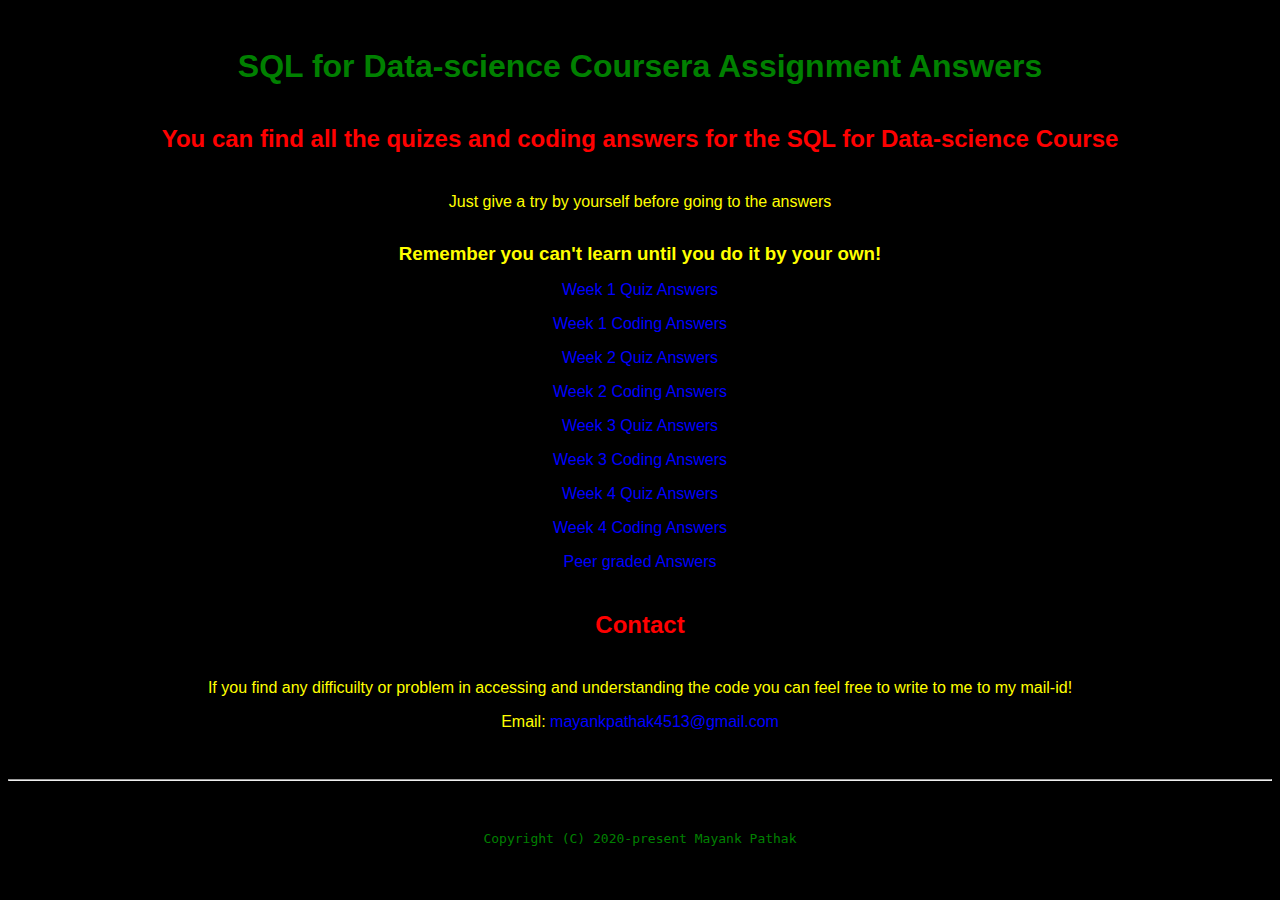
<file: index.html>
<!doctype html>

<!-- this is a comment for human! -->

<html lang="en">

<header>
  <!-- change the name to yours! -->
  <title>SQL for Data-science</title>
  <!-- link to the master cascading stylesheet -->
  <link rel="stylesheet" href="css/master.css">
  <meta name="viewport" content="width=device-width, initial-scale=1, shrink-to-fit=no">
  <meta name="name" content="SQL for Data-science">
</header>

<body>

  <!-- add the name for the website -->
  <h1>SQL for Data-science Coursera Assignment Answers</h1>

  <!-- add a section called "About Me" -->
  <h2>You can find all the quizes and coding answers for the <strong>SQL for Data-science</strong> Course </h2>

<p>Just give a try by yourself before going to the answers</p>

<h3>Remember you can't learn until you do it by your own!</h3>

  <!-- add two hyperlinks to resume page and github page separated by a vertical line -->

  <p><a href="week1quiz.html">Week 1 Quiz Answers</a></p>
  <p><a href="week1code.html">Week 1 Coding Answers</a></p>
  <p><a href="week2quiz.html">Week 2 Quiz Answers</a></p>
  <p><a href="week2code.html">Week 2 Coding Answers</a></p>
  <p><a href="week3quiz.html">Week 3 Quiz Answers</a></p>
  <p><a href="week3code.html">Week 3 Coding Answers</a></p>
  <p><a href="week4quiz.html">Week 4 Quiz Answers</a></p>
  <p><a href="week4code.html">Week 4 Coding Answers</a></p>
    <p><a href="yelpdata.txt">Peer graded Answers</a></p>


  <h2>Contact</h2>
  <p>If you find any difficuilty or problem in accessing and understanding the code you can feel free to write to me to my mail-id!</p>

  <!-- add a link to let visitor to send you an email easily! -->
  <p>Email: <a href="mailto:mayankpathak4513@gmail.com" target="_blank">mayankpathak4513@gmail.com</a></p>

  <!-- don't post physical address, personal phone number or other personal information on the web! -->
</body>

<footer>
  <hr>
  <!-- change the name to yours! -->
  <code>Copyright (C) 2020-present Mayank Pathak</code>
</footer>

</html>
</file>
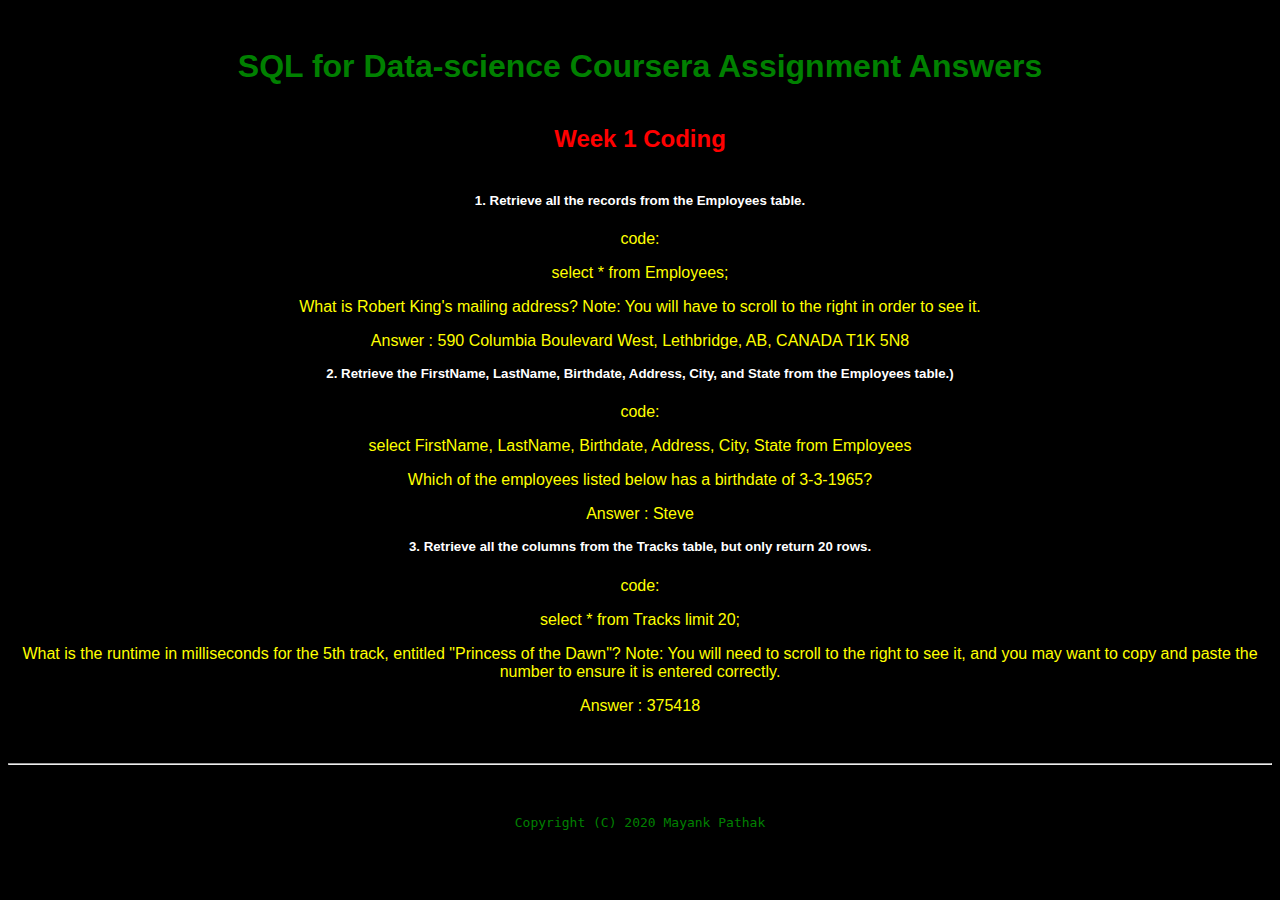
<file: week1code.html>
<!doctype html>

<!-- this is a comment for human! -->

<html lang="en">

<header>
  <!-- change the name to yours! -->
  <title>SQL for Data-Science </title>
  <!-- link to the master cascading stylesheet -->
  <link rel="stylesheet" href="css/master.css">
  <meta name="viewport" content="width=device-width, initial-scale=1, shrink-to-fit=no">
  <meta name="name" content="SQL for Data-science">
</header>

<body>
  
  <!-- add the name for the website -->
  <h1>SQL for Data-science Coursera Assignment Answers</h1>

  <!-- add a section called "About Me" -->
  <h2>Week 1 Coding</h2>

  <!-- add a few paragraph lines to describe you -->
  <p><h5>1. Retrieve all the records from the Employees table.</h5></p> <!-- where do you live? -->
  <p>code:</p> <!-- Where studying/studied? -->
  <p>  select * from Employees;   </p>
  <p> What is Robert King's mailing address? Note: You will have to scroll to the right in order to see it. </p>
  <p>Answer : 590 Columbia Boulevard West, Lethbridge, AB, CANADA T1K 5N8 </p>
 

<p><h5>2. Retrieve the FirstName, LastName, Birthdate, Address, City, and State from the Employees table.)</h5></p>
<p>code:</p>
<p>select FirstName, LastName, Birthdate, Address, City, State
from Employees </p>
<p>	Which of the employees listed below has a birthdate of 3-3-1965?</p>
<p>Answer : Steve</p>



<p><h5> 3. Retrieve all the columns from the Tracks table, but only return 20 rows. </h5></p>
<p>code:</p>
<p> select * from Tracks limit 20; </p>
<p>What is the runtime in milliseconds for the 5th track, entitled "Princess of the Dawn"? Note: You will need to scroll to the right to see it, and you may want to copy and paste the number to ensure it is entered correctly.</p>
<p>Answer : 375418</p>



</body>

<footer>
  <hr>
  <!-- change the name to yours! -->
  <code>Copyright (C) 2020 Mayank Pathak</code>
</footer>

</html>
</file>
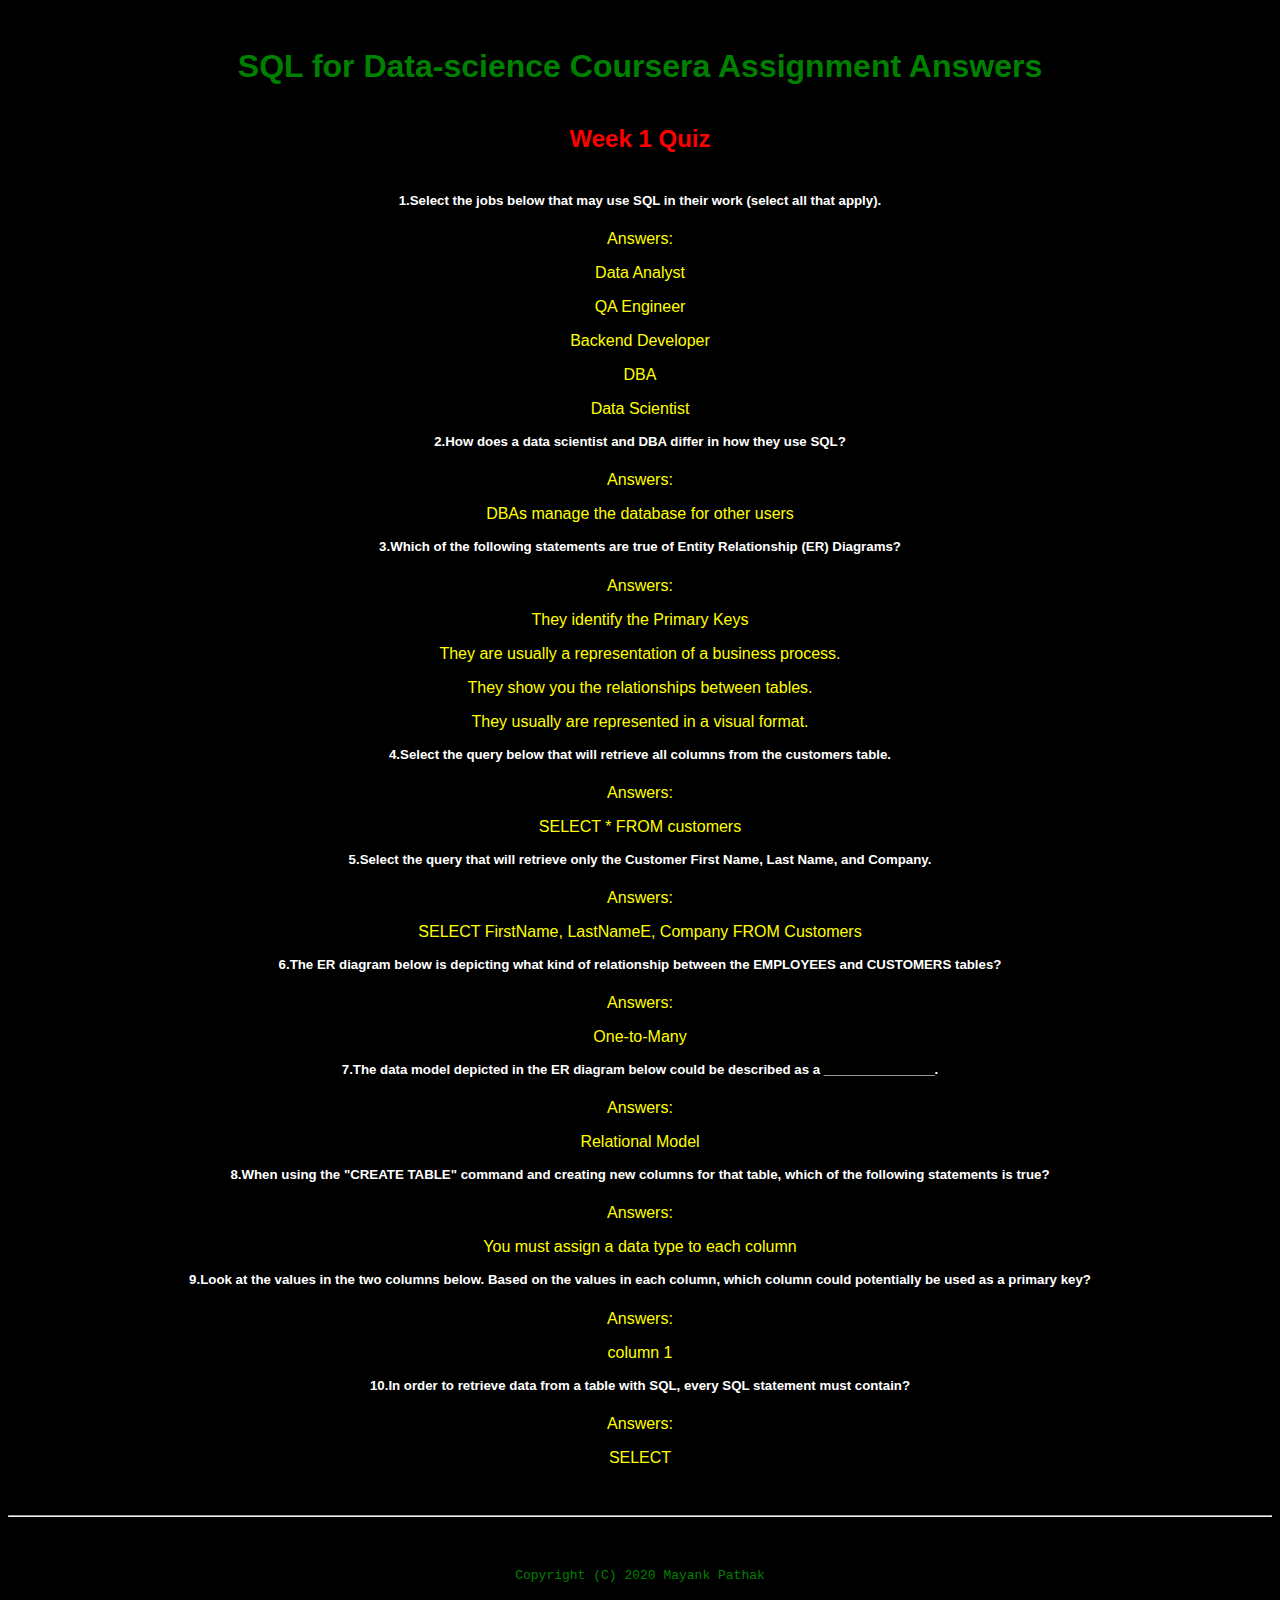
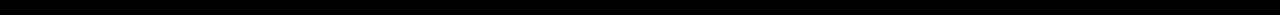
<file: week1quiz.html>
<!doctype html>

<!-- this is a comment for human! -->

<html lang="en">

<header>
  <!-- change the name to yours! -->
  <title>SQL for Data-Science </title>
  <!-- link to the master cascading stylesheet -->
  <link rel="stylesheet" href="css/master.css">
  <meta name="viewport" content="width=device-width, initial-scale=1, shrink-to-fit=no">
  <meta name="name" content="SQL for Data-science">
</header>

<body>
  
  <!-- add the name for the website -->
  <h1>SQL for Data-science Coursera Assignment Answers</h1>

  <!-- add a section called "About Me" -->
  <h2>Week 1 Quiz</h2>

  <!-- add a few paragraph lines to describe you -->
  <p><h5>1.Select the jobs below that may use SQL in their work (select all that apply).</h5></p> <!-- where do you live? -->
  <p>Answers:</p> <!-- Where studying/studied? -->
  <p>Data Analyst</p>
  <p>QA Engineer</p>
  <p>Backend Developer</p>
  <p>DBA</p>
  <p>Data Scientist</p> <!-- current job or current school year? -->

<p><h5>2.How does a data scientist and DBA differ in how they use SQL?</h5></p>
<p>Answers:</p>
<p>DBAs manage the database for other users</p>

<p><h5>3.Which of the following statements are true of Entity Relationship (ER) Diagrams?</h5></p>
<p>Answers:</p>
<p>They identify the Primary Keys</p>
<p>They are usually a representation of a business process.</p>
<p>They show you the relationships between tables.</p>
<p>They usually are represented in a visual format. </p>


<p><h5>4.Select the query below that will retrieve all columns from the customers table.</h5></p>
<p>Answers:</p>
<p>SELECT * FROM customers</p>

<p><h5>5.Select the query that will retrieve only the Customer First Name, Last Name, and Company.</h5></p>
<p>Answers:</p>
<p>SELECT
FirstName,
LastNameE,
Company
FROM 
Customers</p>

<p><h5>6.The ER diagram below is depicting what kind of relationship between the EMPLOYEES and CUSTOMERS tables?</h5></p>
<p>Answers:</p>
<p>One-to-Many</p>

<p><h5>7.The data model depicted in the ER diagram below could be described as a _______________.</h5></p>
<p>Answers:</p>
<p>Relational Model</p>

<p><h5>8.When using the "CREATE TABLE" command and creating new columns for that table, which of the following statements is true?</h5></p>
<p>Answers:</p>
<p>You must assign a data type to each column</p>


<p><h5>9.Look at the values in the two columns below. Based on the values in each column, which column could potentially be used as a primary key?</h5></p>
<p>Answers:</p>
<P>column 1</p>


<p><h5>10.In order to retrieve data from a table with SQL, every SQL statement must contain?</h5></p>
<p>Answers:</p>
<p>SELECT</p>



</body>

<footer>
  <hr>
  <!-- change the name to yours! -->
  <code>Copyright (C) 2020 Mayank Pathak</code>
</footer>

</html>
</file>
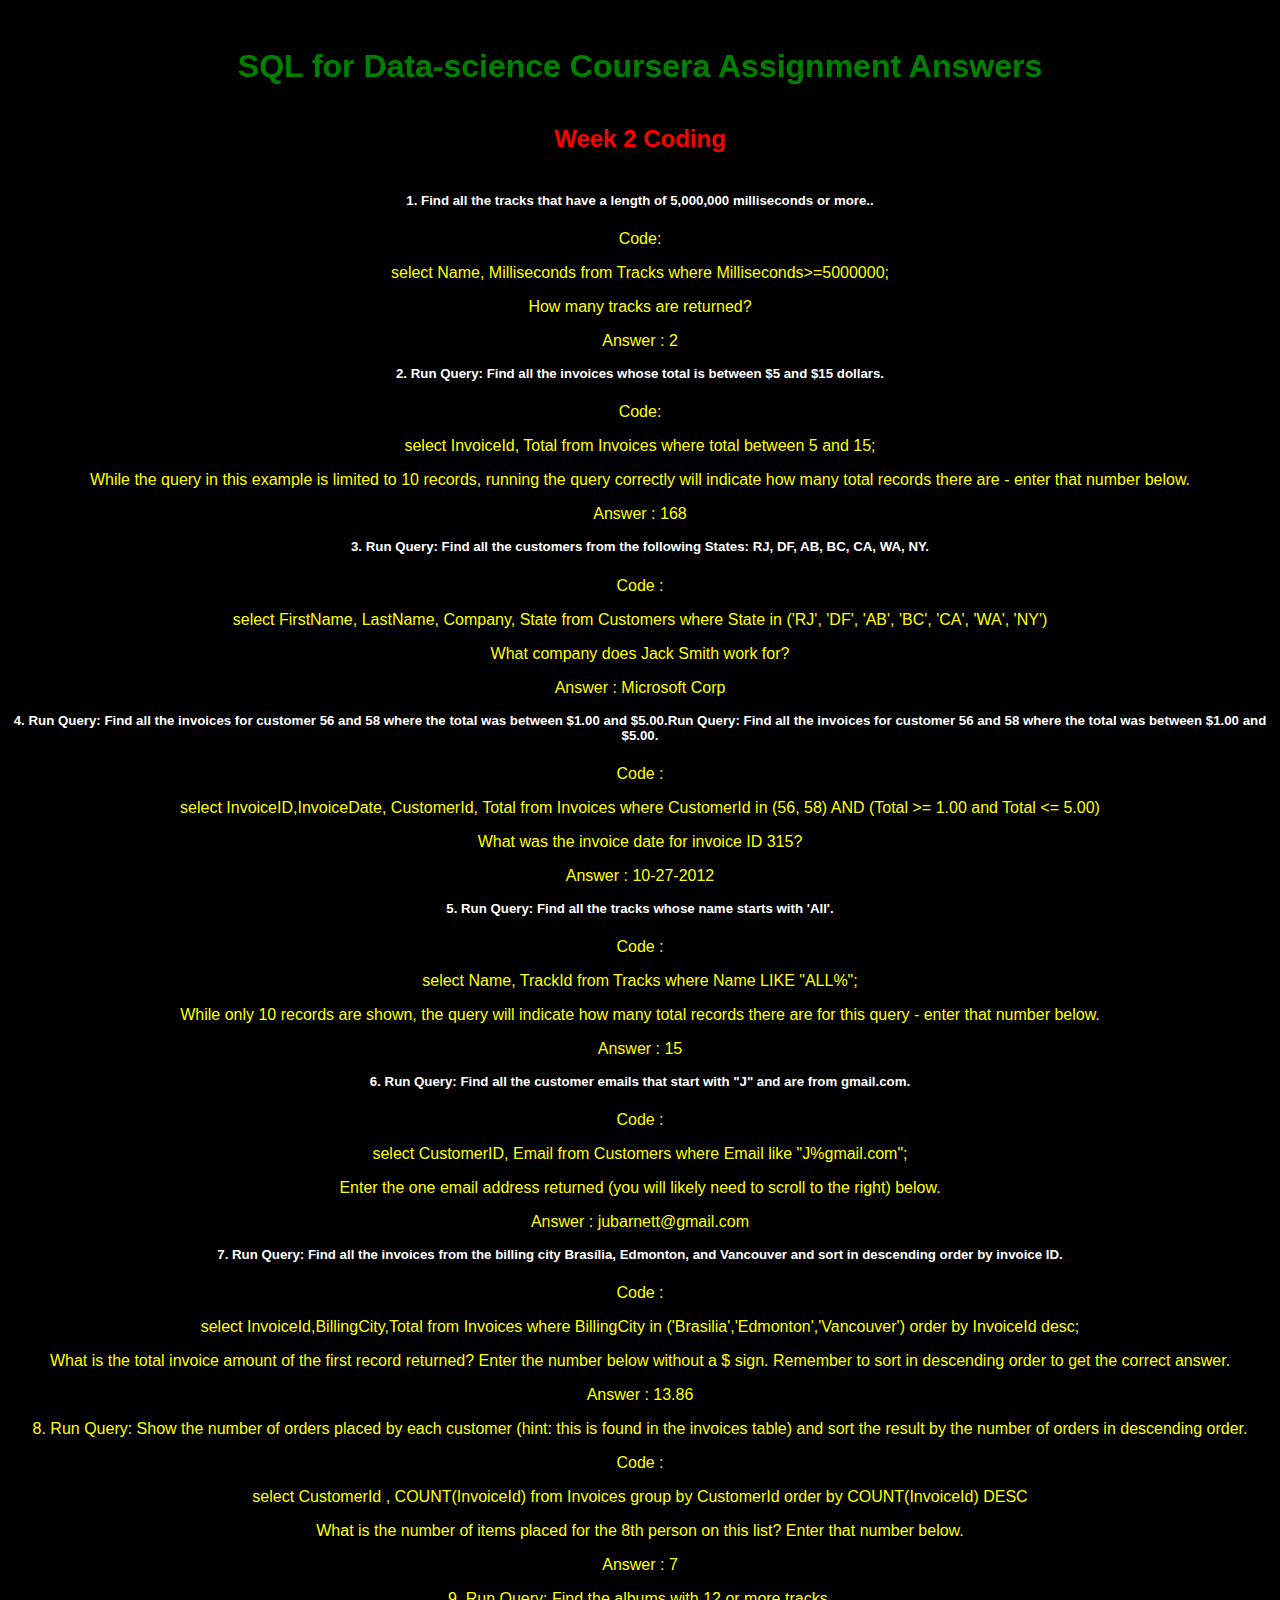
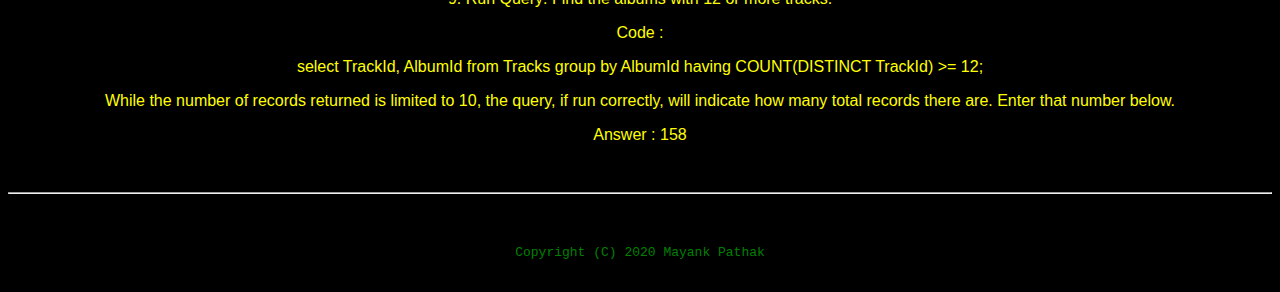
<file: week2code.html>
<!doctype html>

<!-- this is a comment for human! -->

<html lang="en">

<header>
  <!-- change the name to yours! -->
  <title>SQL for Data-Science </title>
  <!-- link to the master cascading stylesheet -->
  <link rel="stylesheet" href="css/master.css">
  <meta name="viewport" content="width=device-width, initial-scale=1, shrink-to-fit=no">
  <meta name="name" content="SQL for Data-science">
</header>

<body>
  
  <!-- add the name for the website -->
  <h1>SQL for Data-science Coursera Assignment Answers</h1>

  <!-- add a section called "About Me" -->
  <h2>Week 2 Coding</h2>

  <!-- add a few paragraph lines to describe you -->
  <p><h5> 1. Find all the tracks that have a length of 5,000,000 milliseconds or more..</h5></p> <!-- where do you live? -->
  <p>Code:</p> <!-- Where studying/studied? -->
  <p>  select 
Name,
Milliseconds
from Tracks
where Milliseconds>=5000000;   </p>
  <p> How many tracks are returned? </p>
  <p>Answer : 2 </p>

 

<p><h5>2. Run Query: Find all the invoices whose total is between $5 and $15 dollars.</h5></p>
<p>Code:</p>
<p>	select
InvoiceId,
Total
from Invoices
where total between 5 and 15;</p>
<p>While the query in this example is limited to 10 records, running the query correctly will indicate how many total records there are - enter that number below.</p>
<p>Answer : 168</p>



<p><h5> 3. Run Query: Find all the customers from the following States: RJ, DF, AB, BC, CA, WA, NY. </h5></p>
<p>Code : </p>
<p> select FirstName, LastName, Company, State
from Customers
where State in ('RJ', 'DF', 'AB', 'BC', 'CA', 'WA', 'NY') </p>
<p>What company does Jack Smith work for?</p>
<p>Answer : Microsoft Corp</p>



<p><h5> 4. Run Query: Find all the invoices for customer 56 and 58 where the total was between $1.00 and $5.00.Run Query: Find all the invoices for customer 56 and 58 where the total was between $1.00 and $5.00.</h5></p>
<p>Code :</p>
<p> select InvoiceID,InvoiceDate, CustomerId, Total
from Invoices
where CustomerId in (56, 58) AND (Total >= 1.00 and Total <= 5.00) </p>
<p> What was the invoice date for invoice ID 315?  </p>
<p>	Answer : 10-27-2012  </p>



<p><h5> 5. Run Query: Find all the tracks whose name starts with 'All'.</h5></p>
<p>Code :</p>
<p>   select
Name,
TrackId
from Tracks
where Name LIKE "ALL%";  </p>
<p>While only 10 records are shown, the query will indicate how many total records there are for this query - enter that number below.</p>
<p>Answer : 15</p>



<p><h5>  6. Run Query: Find all the customer emails that start with "J" and are from gmail.com.</h5></p>
<p>Code :</p>
<p> select CustomerID, Email
from Customers where Email like "J%gmail.com";  </p>
<p>Enter the one email address returned (you will likely need to scroll to the right) below.</p>
<p>Answer : jubarnett@gmail.com</p>


<p><h5>   7. Run Query: Find all the invoices from the billing city Brasília, Edmonton, and Vancouver and sort in descending order by invoice ID.</h5></p>
<p>Code :</p>
<p> select InvoiceId,BillingCity,Total
from Invoices
where BillingCity in ('Brasilia','Edmonton','Vancouver') order by InvoiceId desc;</p>
<p>What is the total invoice amount of the first record returned? Enter the number below without a $ sign. Remember to sort in descending order to get the correct answer.</p>
<p>Answer : 13.86</p>


<p>8. Run Query: Show the number of orders placed by each customer (hint: this is found in the invoices table) and sort the result by the number of orders in descending order.</p>
<p>Code : </p>
<p>select CustomerId , COUNT(InvoiceId)
from Invoices
group by CustomerId
order by COUNT(InvoiceId) DESC</p>
<p>What is the number of items placed for the 8th person on this list? Enter that number below.</p>
<p>Answer : 7</p>



<p>9. Run Query: Find the albums with 12 or more tracks.</p>
<p>Code : </p>
<p>select TrackId, AlbumId
from Tracks
group by AlbumId
having COUNT(DISTINCT TrackId) >= 12;</p>
<p>While the number of records returned is limited to 10, the query, if run correctly, will indicate how many total records there are. Enter that number below.</p>
<p>Answer : 158</p>



</body>

<footer>
  <hr>
  <!-- change the name to yours! -->
  <code>Copyright (C) 2020 Mayank Pathak</code>
</footer>

</html>
</file>
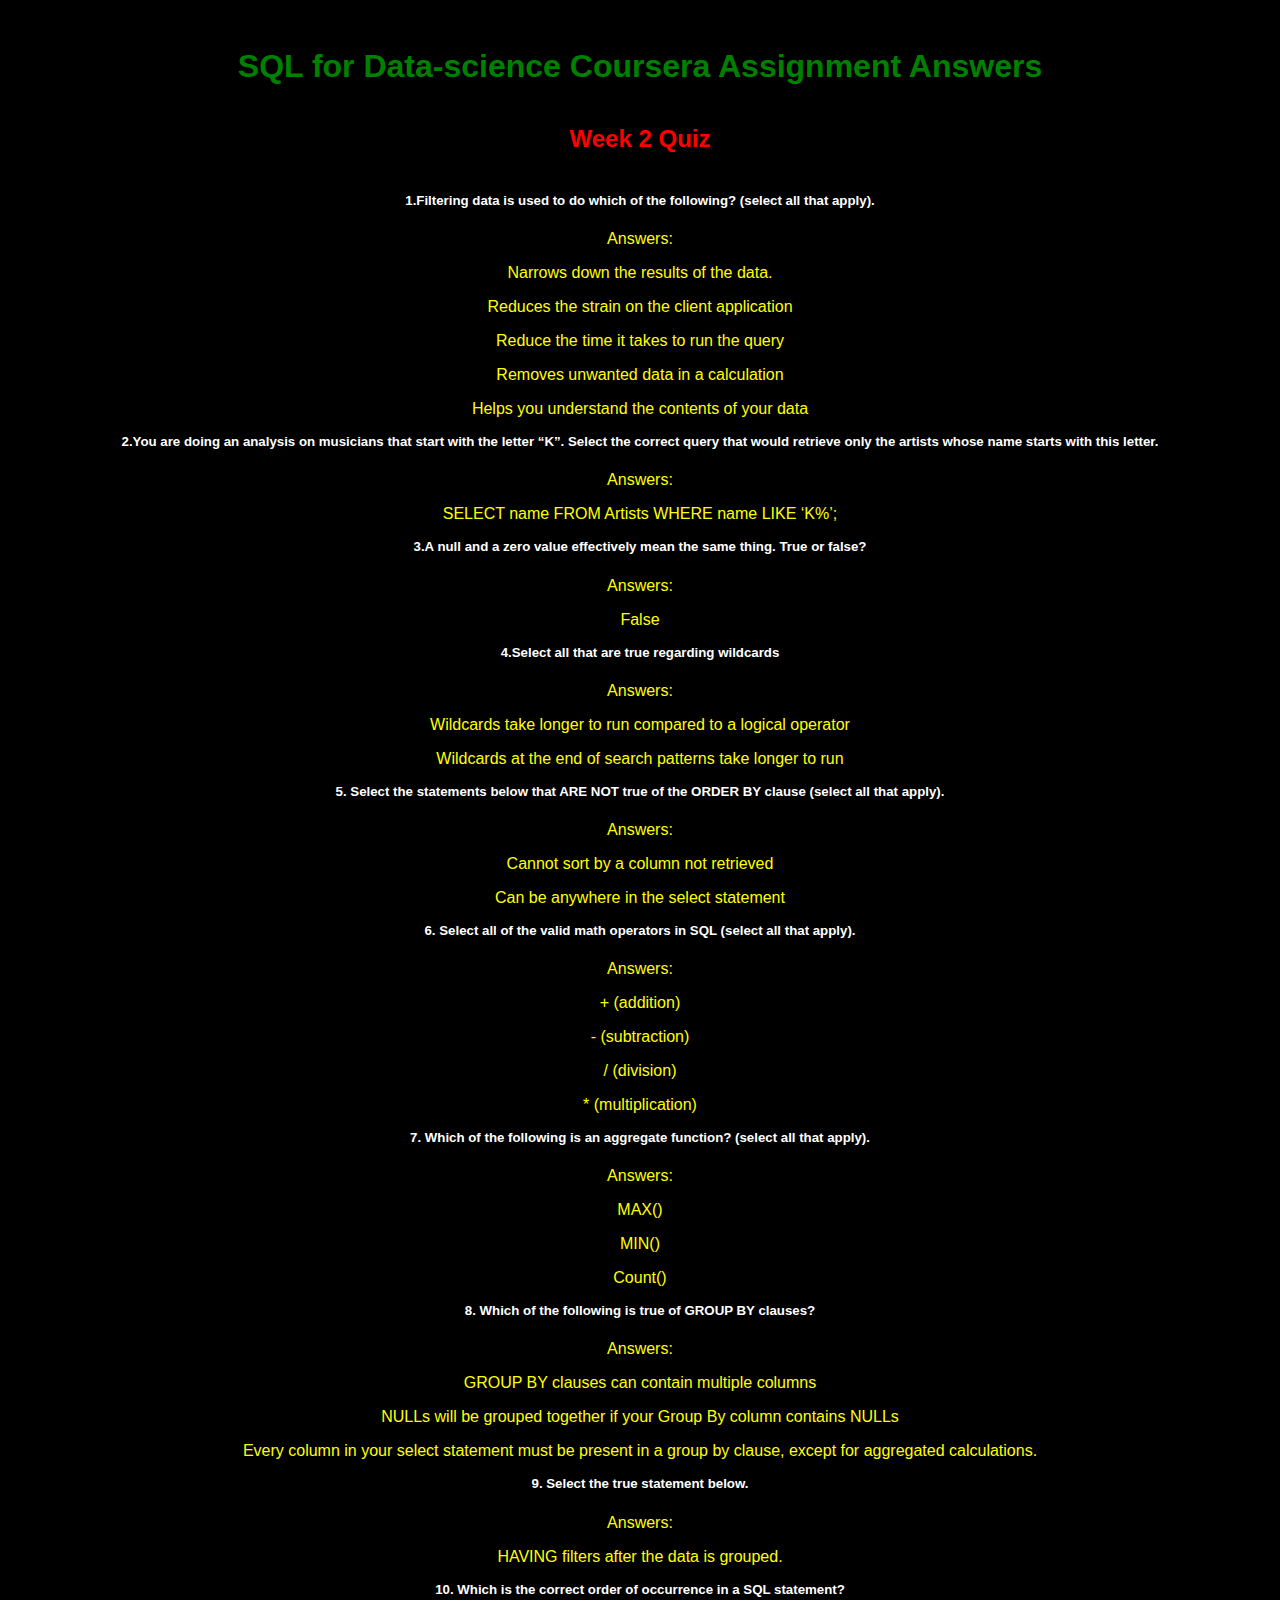
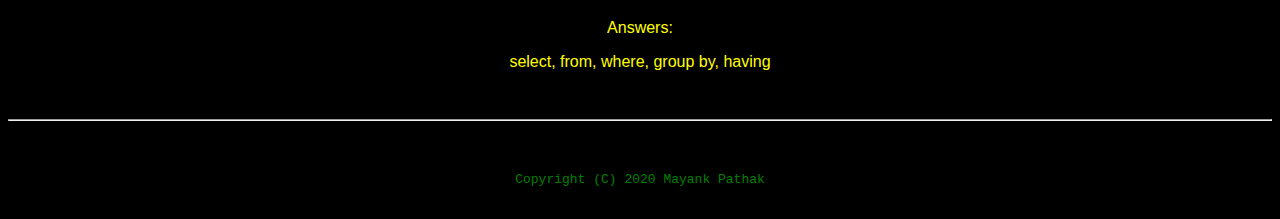
<file: week2quiz.html>
<!doctype html>

<!-- this is a comment for human! -->

<html lang="en">

<header>
  <!-- change the name to yours! -->
  <title>SQL for Data-Science </title>
  <!-- link to the master cascading stylesheet -->
  <link rel="stylesheet" href="css/master.css">
  <meta name="viewport" content="width=device-width, initial-scale=1, shrink-to-fit=no">
  <meta name="name" content="SQL for Data-science">
</header>

<body>
  
  <!-- add the name for the website -->
  <h1>SQL for Data-science Coursera Assignment Answers</h1>

  <!-- add a section called "About Me" -->
  <h2>Week 2 Quiz</h2>

  <!-- add a few paragraph lines to describe you -->
  <p><h5>1.Filtering data is used to do which of the following? (select all that apply).</h5></p> <!-- where do you live? -->
  <p>Answers:</p> <!-- Where studying/studied? -->
  <p> Narrows down the results of the data. </p>
  <p>Reduces the strain on the client application </p>
  <p>Reduce the time it takes to run the query </p>
  <p> Removes unwanted data in a calculation </p>
  <p> Helps you understand the contents of your data </p> <!-- current job or current school year? -->

<p><h5>2.You are doing an analysis on musicians that start with the letter “K”. Select the correct query that would retrieve only the artists whose name starts with this letter.</h5></p>
<p>Answers:</p>
<p>SELECT name
FROM Artists
WHERE name LIKE ‘K%’; </p>

<p><h5>3.A null and a zero value effectively mean the same thing. True or false? </h5></p>
<p>Answers:</p>
<p>False</p>



<p><h5>4.Select all that are true regarding wildcards</h5></p>
<p>Answers:</p>
<p> Wildcards take longer to run compared to a logical operator </p>
<p> Wildcards at the end of search patterns take longer to run </p>

<p><h5> 5. Select the statements below that ARE NOT true of the ORDER BY clause (select all that apply).</h5></p>
<p>Answers:</p>
<p> Cannot sort by a column not retrieved </p>
<p> Can be anywhere in the select statement </p>

<p><h5> 6. Select all of the valid math operators in SQL (select all that apply).</h5></p>
<p>Answers:</p>
<p>+ (addition) </p>
<p> - (subtraction) </p>
<p> / (division) </p>
<p> * (multiplication) </p>


<p><h5> 7. Which of the following is an aggregate function? (select all that apply).</h5></p>
<p>Answers:</p>
<p> MAX() </p>
<p>MIN() </p>
<p> Count() </p>

<p><h5> 8. Which of the following is true of GROUP BY clauses?</h5></p>
<p>Answers:</p>
<p> GROUP BY clauses can contain multiple columns </p>
<p> NULLs will be grouped together if your Group By column contains NULLs </p>
<p> Every column in your select statement must be present in a group by clause, except for aggregated calculations. </p>


<p><h5> 9. Select the true statement below.</h5></p>
<p>Answers:</p>
<P> HAVING filters after the data is grouped. </p>


<p><h5> 10. Which is the correct order of occurrence in a SQL statement?</h5></p>
<p>Answers:</p>
<p> select, from, where, group by, having </p>



</body>

<footer>
  <hr>
  <!-- change the name to yours! -->
  <code>Copyright (C) 2020 Mayank Pathak</code>
</footer>

</html>
</file>
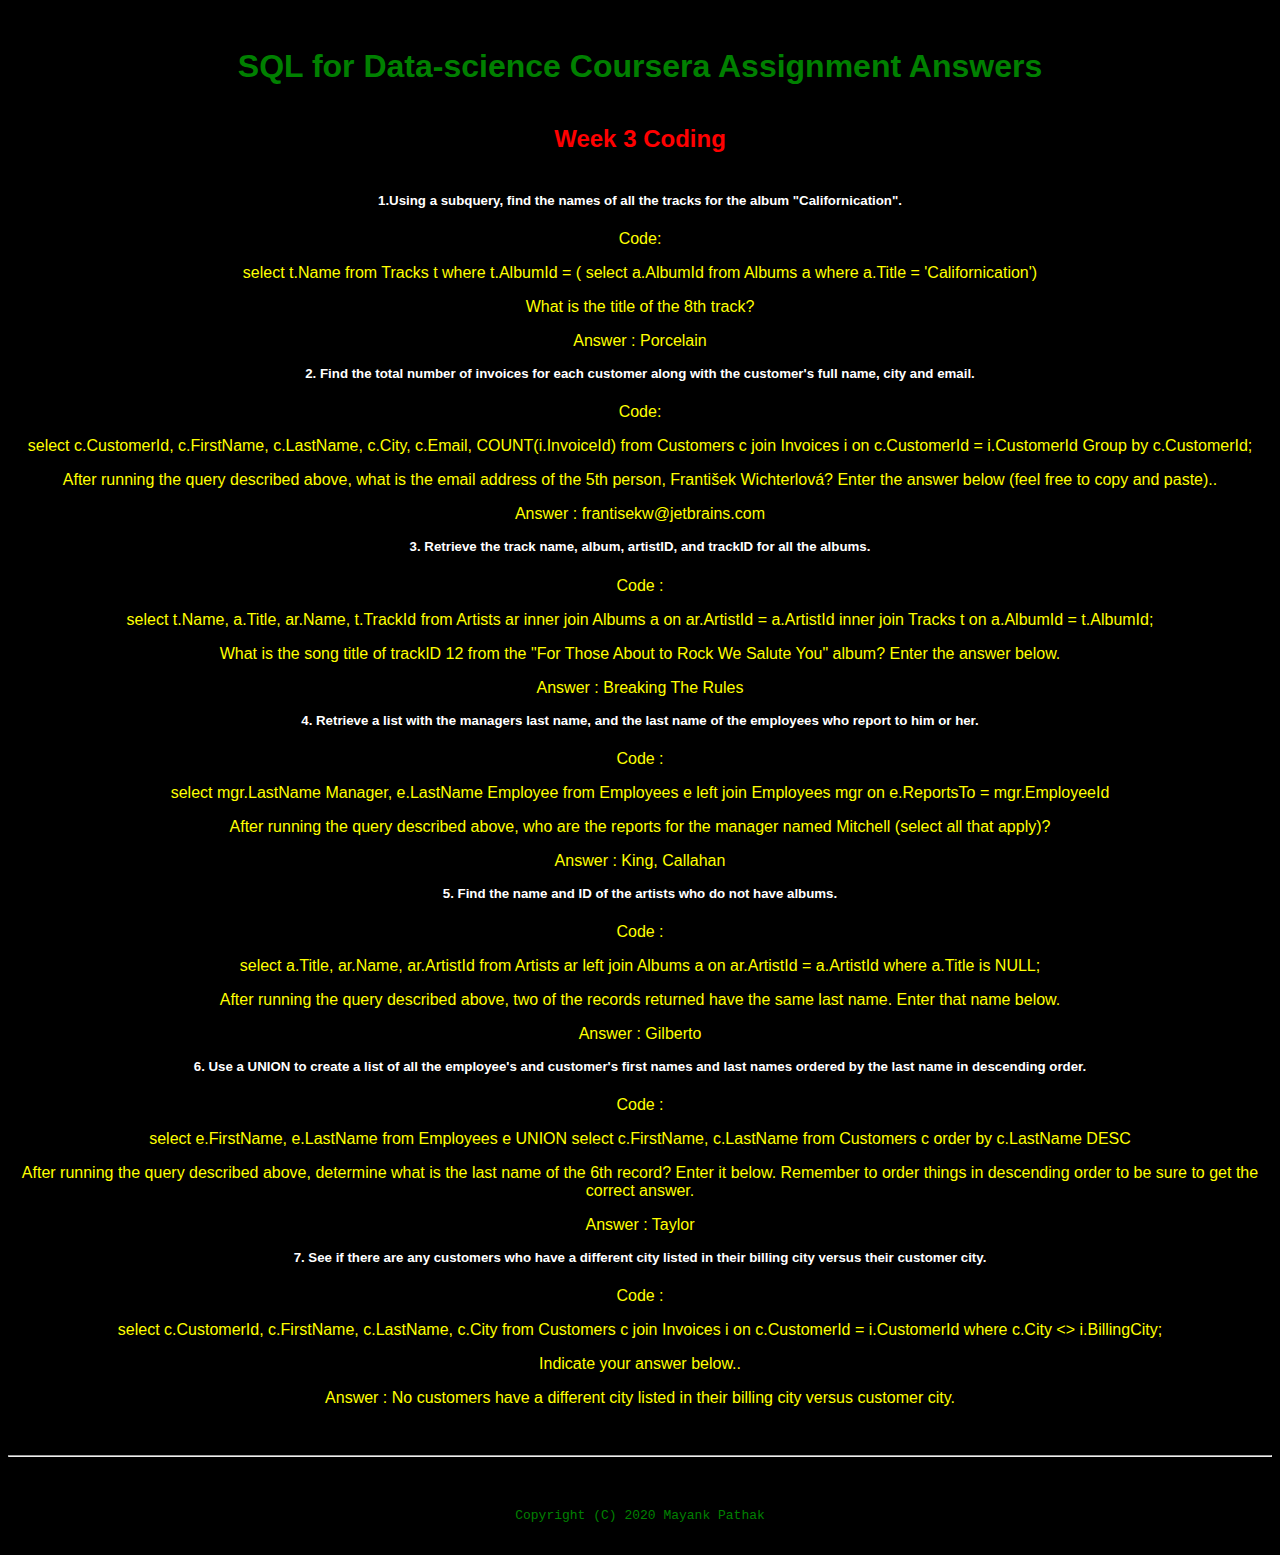
<file: week3code.html>
<!doctype html>

<!-- this is a comment for human! -->

<html lang="en">

<header>
  <!-- change the name to yours! -->
  <title>SQL for Data-Science </title>
  <!-- link to the master cascading stylesheet -->
  <link rel="stylesheet" href="css/master.css">
  <meta name="viewport" content="width=device-width, initial-scale=1, shrink-to-fit=no">
  <meta name="name" content="SQL for Data-science">
</header>

<body>
  
  <!-- add the name for the website -->
  <h1>SQL for Data-science Coursera Assignment Answers</h1>

  <!-- add a section called "About Me" -->
  <h2>Week 3 Coding</h2>

  <!-- add a few paragraph lines to describe you -->
  <p><h5> 1.Using a subquery, find the names of all the tracks for the album "Californication".</h5></p> <!-- where do you live? -->
  <p>Code:</p> <!-- Where studying/studied? -->
  <p>select t.Name
from Tracks t
where t.AlbumId = ( select a.AlbumId
from Albums a
where a.Title = 'Californication') </p>
  <p>What is the title of the 8th track? </p>
  <p>Answer : Porcelain   </p>

 

<p><h5>2. Find the total number of invoices for each customer along with the customer's full name, city and email.</h5></p>
<p>Code:</p>
<p>	select c.CustomerId, c.FirstName, c.LastName, c.City, c.Email, COUNT(i.InvoiceId)
from Customers c join Invoices i
on c.CustomerId = i.CustomerId
Group by c.CustomerId;</p>
<p>After running the query described above, what is the email address of the 5th person, František Wichterlová? Enter the answer below (feel free to copy and paste)..</p>
<p>Answer : frantisekw@jetbrains.com</p>



<p><h5> 3. Retrieve the track name, album, artistID, and trackID for all the albums. </h5></p>
<p>Code : </p>
<p> select t.Name, a.Title, ar.Name, t.TrackId
from Artists ar
inner join Albums a
on ar.ArtistId = a.ArtistId
inner join Tracks t
on a.AlbumId = t.AlbumId;
 </p>
<p>What is the song title of trackID 12 from the "For Those About to Rock We Salute You" album? Enter the answer below.</p>
<p>Answer : Breaking The Rules</p>



<p><h5> 4. Retrieve a list with the managers last name, and the last name of the employees who report to him or her.</h5></p>
<p>Code :</p>
<p> select mgr.LastName Manager, e.LastName Employee
from Employees e
left join Employees mgr
on e.ReportsTo = mgr.EmployeeId  </p>
<p> After running the query described above, who are the reports for the manager named Mitchell (select all that apply)? </p>
<p>	Answer : King, Callahan </p>



<p><h5> 5. Find the name and ID of the artists who do not have albums. </h5></p>
<p>Code :</p>
<p>  select a.Title, ar.Name, ar.ArtistId
from Artists ar
left join Albums a
on ar.ArtistId = a.ArtistId
where a.Title is NULL;  </p>
<p>After running the query described above, two of the records returned have the same last name. Enter that name below.</p>
<p>Answer : Gilberto </p>



<p><h5>  6. Use a UNION to create a list of all the employee's and customer's first names and last names ordered by the last name in descending order.</h5></p>
<p>Code :</p>
<p> select e.FirstName, e.LastName
from Employees e
UNION
select c.FirstName, c.LastName
from Customers c
order by c.LastName DESC  </p>
<p>After running the query described above, determine what is the last name of the 6th record? Enter it below. Remember to order things in descending order to be sure to get the correct answer.</p>
<p>Answer : Taylor</p>


<p><h5>   7. See if there are any customers who have a different city listed in their billing city versus their customer city.</h5></p>
<p>Code :</p>
<p> select c.CustomerId, c.FirstName, c.LastName, c.City
from Customers c
join Invoices i
on c.CustomerId = i.CustomerId
where c.City <> i.BillingCity;</p>
<p>Indicate your answer below..</p>
<p>Answer :  No customers have a different city listed in their billing city versus customer city. </p>




</body>

<footer>
  <hr>
  <!-- change the name to yours! -->
  <code>Copyright (C) 2020 Mayank Pathak</code>
</footer>

</html>
</file>
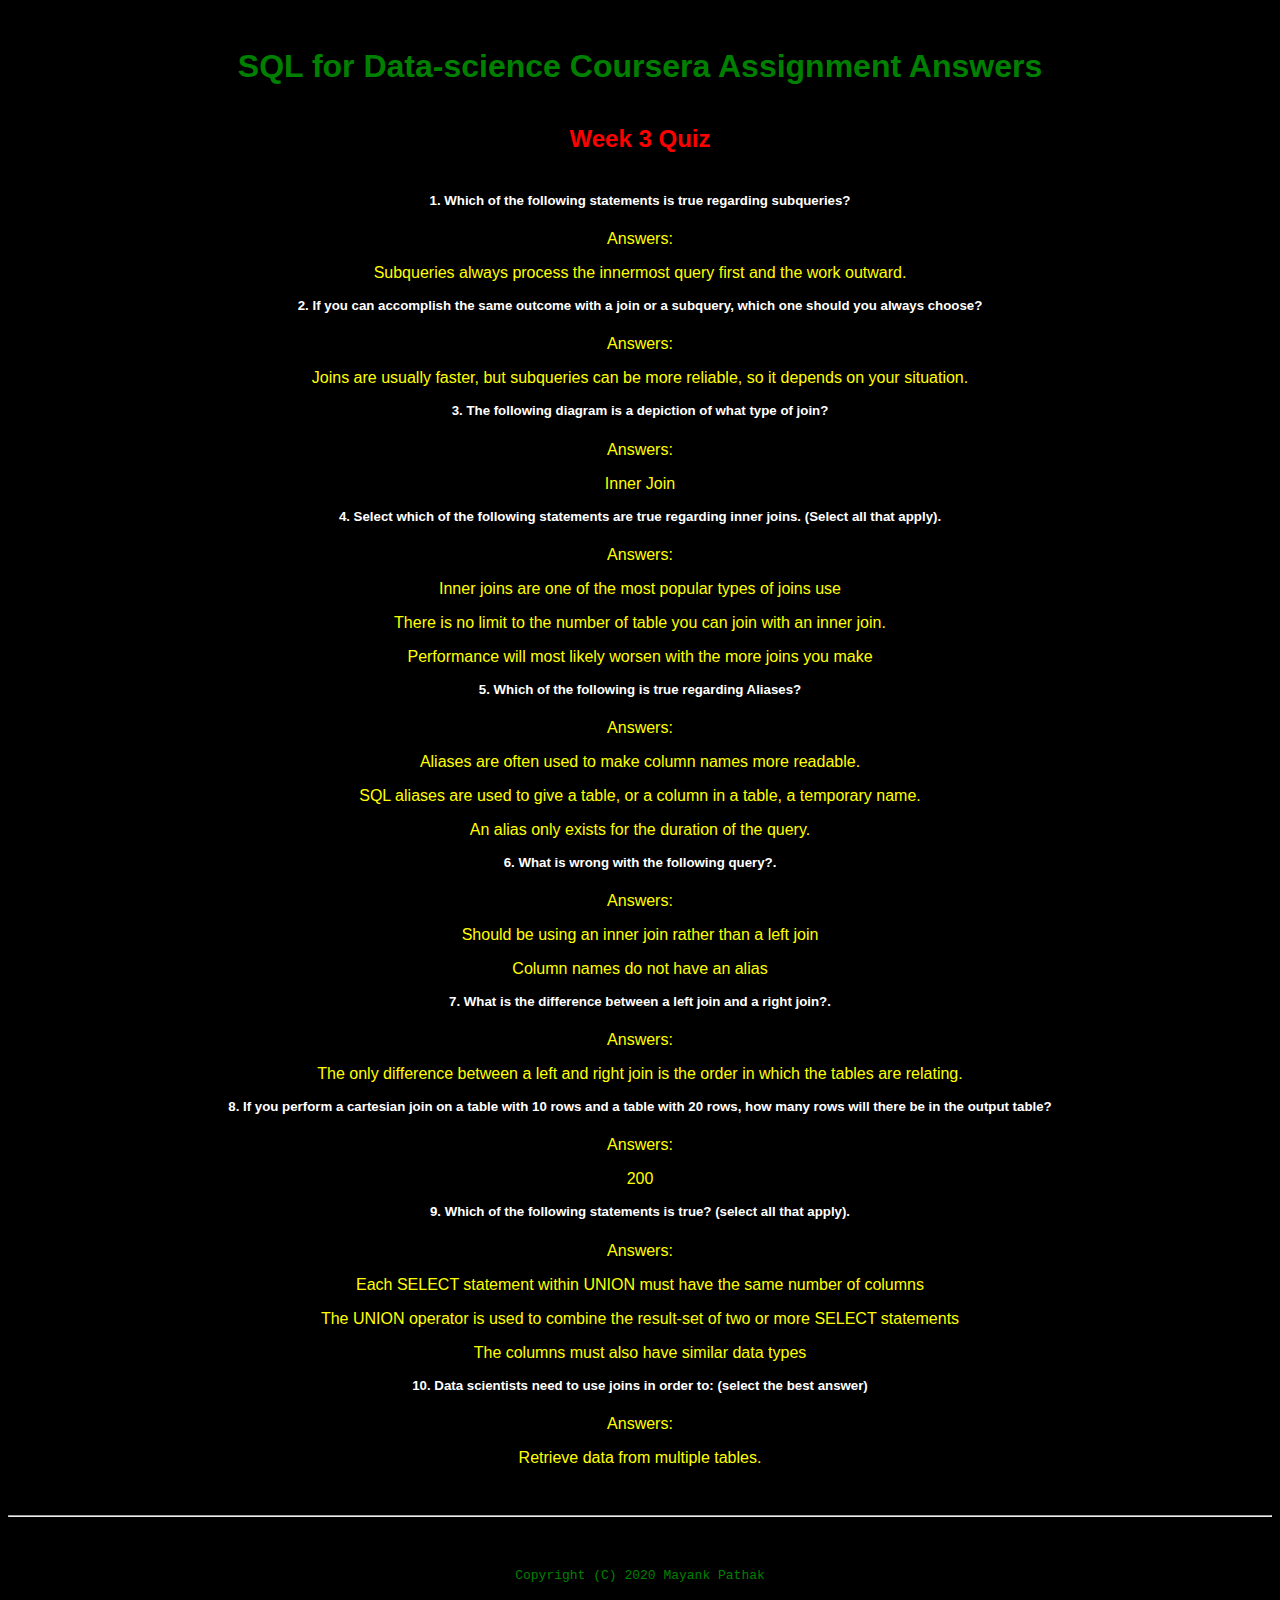
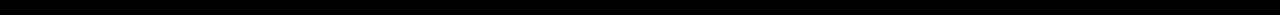
<file: week3quiz.html>
<!doctype html>

<!-- this is a comment for human! -->

<html lang="en">

<header>
  <!-- change the name to yours! -->
  <title>SQL for Data-Science </title>
  <!-- link to the master cascading stylesheet -->
  <link rel="stylesheet" href="css/master.css">
  <meta name="viewport" content="width=device-width, initial-scale=1, shrink-to-fit=no">
  <meta name="name" content="SQL for Data-science">
</header>

<body>
  
  <!-- add the name for the website -->
  <h1>SQL for Data-science Coursera Assignment Answers</h1>

  <!-- add a section called "About Me" -->
  <h2>Week 3 Quiz</h2>

  <!-- add a few paragraph lines to describe you -->
  <p><h5> 1. Which of the following statements is true regarding subqueries?</h5></p> <!-- where do you live? -->
  <p>Answers:</p> <!-- Where studying/studied? -->
  <p>  Subqueries always process the innermost query first and the work outward.  </p>
 

<p><h5> 2. If you can accomplish the same outcome with a join or a subquery, which one should you always choose?</h5></p>
<p>Answers:</p>
<p>	Joins are usually faster, but subqueries can be more reliable, so it depends on your situation.</p>

<p><h5> 3. The following diagram is a depiction of what type of join? </h5></p>
<p>Answers:</p>
<p>Inner Join</p>



<p><h5> 4. Select which of the following statements are true regarding inner joins. (Select all that apply).</h5></p>
<p>Answers:</p>
<p>  Inner joins are one of the most popular types of joins use </p>
<p>  There is no limit to the number of table you can join with an inner join.  </p>
<p>	Performance will most likely worsen with the more joins you make </p>

<p><h5>  5. Which of the following is true regarding Aliases?</h5></p>
<p>Answers:</p>
<p>  Aliases are often used to make column names more readable.  </p>
<p> SQL aliases are used to give a table, or a column in a table, a temporary name.  </p>
<p> An alias only exists for the duration of the query. </p>

<p><h5>  6. What is wrong with the following query?.</h5></p>
<p>Answers:</p>
<p> Should be using an inner join rather than a left join  </p>
<p>  Column names do not have an alias  </p>


<p><h5>  7. What is the difference between a left join and a right join?.</h5></p>
<p>Answers:</p>
<p>  The only difference between a left and right join is the order in which the tables are relating.  </p>


<p><h5>  8. If you perform a cartesian join on a table with 10 rows and a table with 20 rows, how many rows will there be in the output table?</h5></p>
<p>Answers:</p>
<p> 200 </p>


<p><h5> 9. Which of the following statements is true? (select all that apply).</h5></p>
<p>Answers:</p>
<P> Each SELECT statement within UNION must have the same number of columns  </p>
<p> The UNION operator is used to combine the result-set of two or more SELECT statements </p>
<p> The columns must also have similar data types </p>


<p><h5> 10. Data scientists need to use joins in order to: (select the best answer)</h5></p>
<p>Answers:</p>
<p>  Retrieve data from multiple tables. </p>



</body>

<footer>
  <hr>
  <!-- change the name to yours! -->
  <code>Copyright (C) 2020 Mayank Pathak</code>
</footer>

</html>
</file>
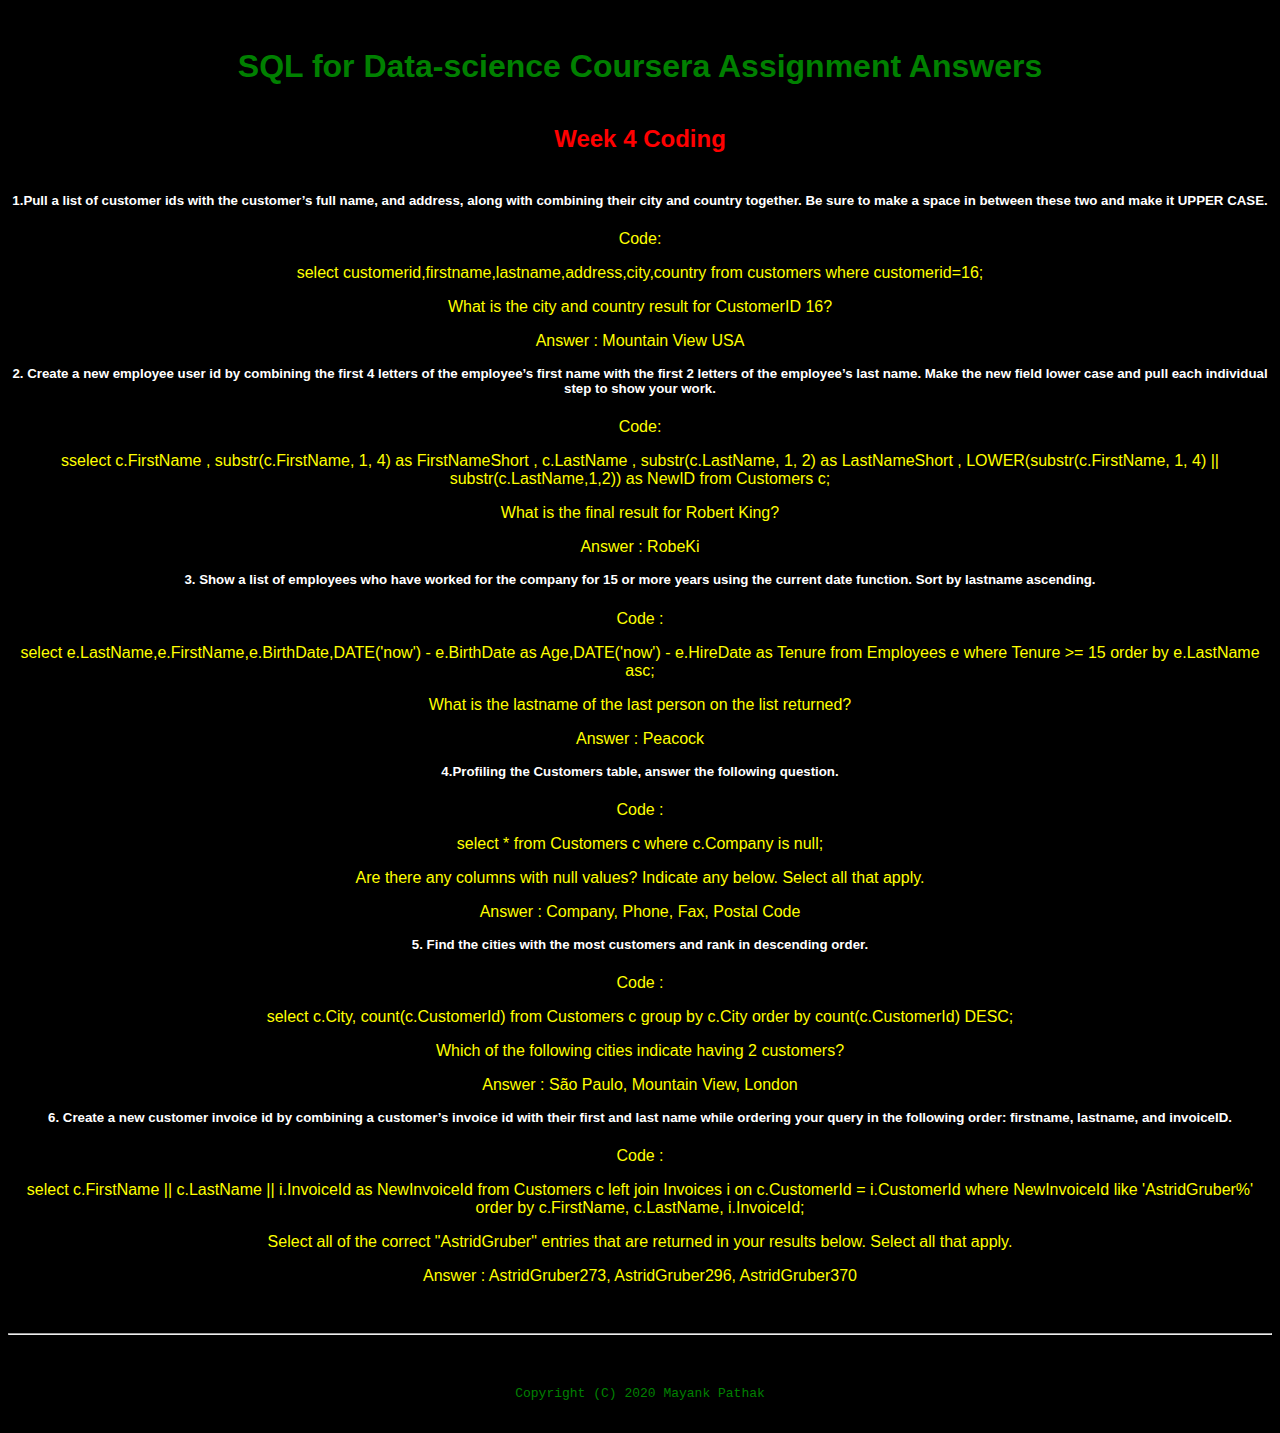
<file: week4code.html>
<!doctype html>

<!-- this is a comment for human! -->

<html lang="en">

<header>
  <!-- change the name to yours! -->
  <title>SQL for Data-Science </title>
  <!-- link to the master cascading stylesheet -->
  <link rel="stylesheet" href="css/master.css">
  <meta name="viewport" content="width=device-width, initial-scale=1, shrink-to-fit=no">
  <meta name="name" content="SQL for Data-science">
</header>

<body>
  
  <!-- add the name for the website -->
  <h1>SQL for Data-science Coursera Assignment Answers</h1>

  <!-- add a section called "About Me" -->
  <h2>Week 4 Coding</h2>

  <!-- add a few paragraph lines to describe you -->
  <p><h5> 1.Pull a list of customer ids with the customer’s full name, and address, along with combining their city and country together. Be sure to make a space in between these two and make it UPPER CASE.</h5></p> <!-- where do you live? -->
  <p>Code:</p> <!-- Where studying/studied? -->
  <p>select customerid,firstname,lastname,address,city,country from customers where customerid=16;</p>
  <p>What is the city and country result for CustomerID 16? </p>
  <p>Answer : Mountain View USA        </p>

 

<p><h5>2. Create a new employee user id by combining the first 4 letters of the employee’s first name with the first 2 letters of the employee’s last name. Make the new field lower case and pull each individual step to show your work.</h5></p>
<p>Code:</p>
<p>	sselect c.FirstName
, substr(c.FirstName, 1, 4) as FirstNameShort
, c.LastName
, substr(c.LastName, 1, 2) as LastNameShort
, LOWER(substr(c.FirstName, 1, 4) || substr(c.LastName,1,2)) as NewID
from Customers c;</p>
<p>What is the final result for Robert King?</p>
<p>Answer : RobeKi</p>



<p><h5> 3. Show a list of employees who have worked for the company for 15 or more years using the current date function. Sort by lastname ascending. </h5></p>
<p>Code : </p>
<p> select e.LastName,e.FirstName,e.BirthDate,DATE('now') - e.BirthDate as Age,DATE('now') - e.HireDate as Tenure
from Employees e
where Tenure >= 15
order by e.LastName asc;
 </p>
<p>What is the lastname of the last person on the list returned?</p>
<p>Answer : Peacock</p>



<p><h5> 4.Profiling the Customers table, answer the following question.</h5></p>
<p>Code :</p>
<p> select *
from Customers c
where c.Company is null;  </p>
<p> Are there any columns with null values? Indicate any below. Select all that apply. </p>
<p>	Answer : Company, Phone, Fax, Postal Code </p>



<p><h5> 5. Find the cities with the most customers and rank in descending order.</h5></p>
<p>Code :</p>
<p>  select c.City, count(c.CustomerId)
from Customers c
group by c.City
order by count(c.CustomerId) DESC;  </p>
<p>Which of the following cities indicate having 2 customers?</p>
<p>Answer : São Paulo, Mountain View, London </p>



<p><h5>  6. Create a new customer invoice id by combining a customer’s invoice id with their first and last name while ordering your query in the following order: firstname, lastname, and invoiceID.</h5></p>
<p>Code :</p>
<p> select c.FirstName || c.LastName || i.InvoiceId as NewInvoiceId
from Customers c
left join Invoices i
on c.CustomerId = i.CustomerId
where NewInvoiceId like 'AstridGruber%'
order by c.FirstName, c.LastName, i.InvoiceId;  </p>
<p>Select all of the correct "AstridGruber" entries that are returned in your results below. Select all that apply.</p>
<p>Answer :  AstridGruber273, AstridGruber296, AstridGruber370 </p>





</body>

<footer>
  <hr>
  <!-- change the name to yours! -->
  <code>Copyright (C) 2020 Mayank Pathak</code>
</footer>

</html>
</file>
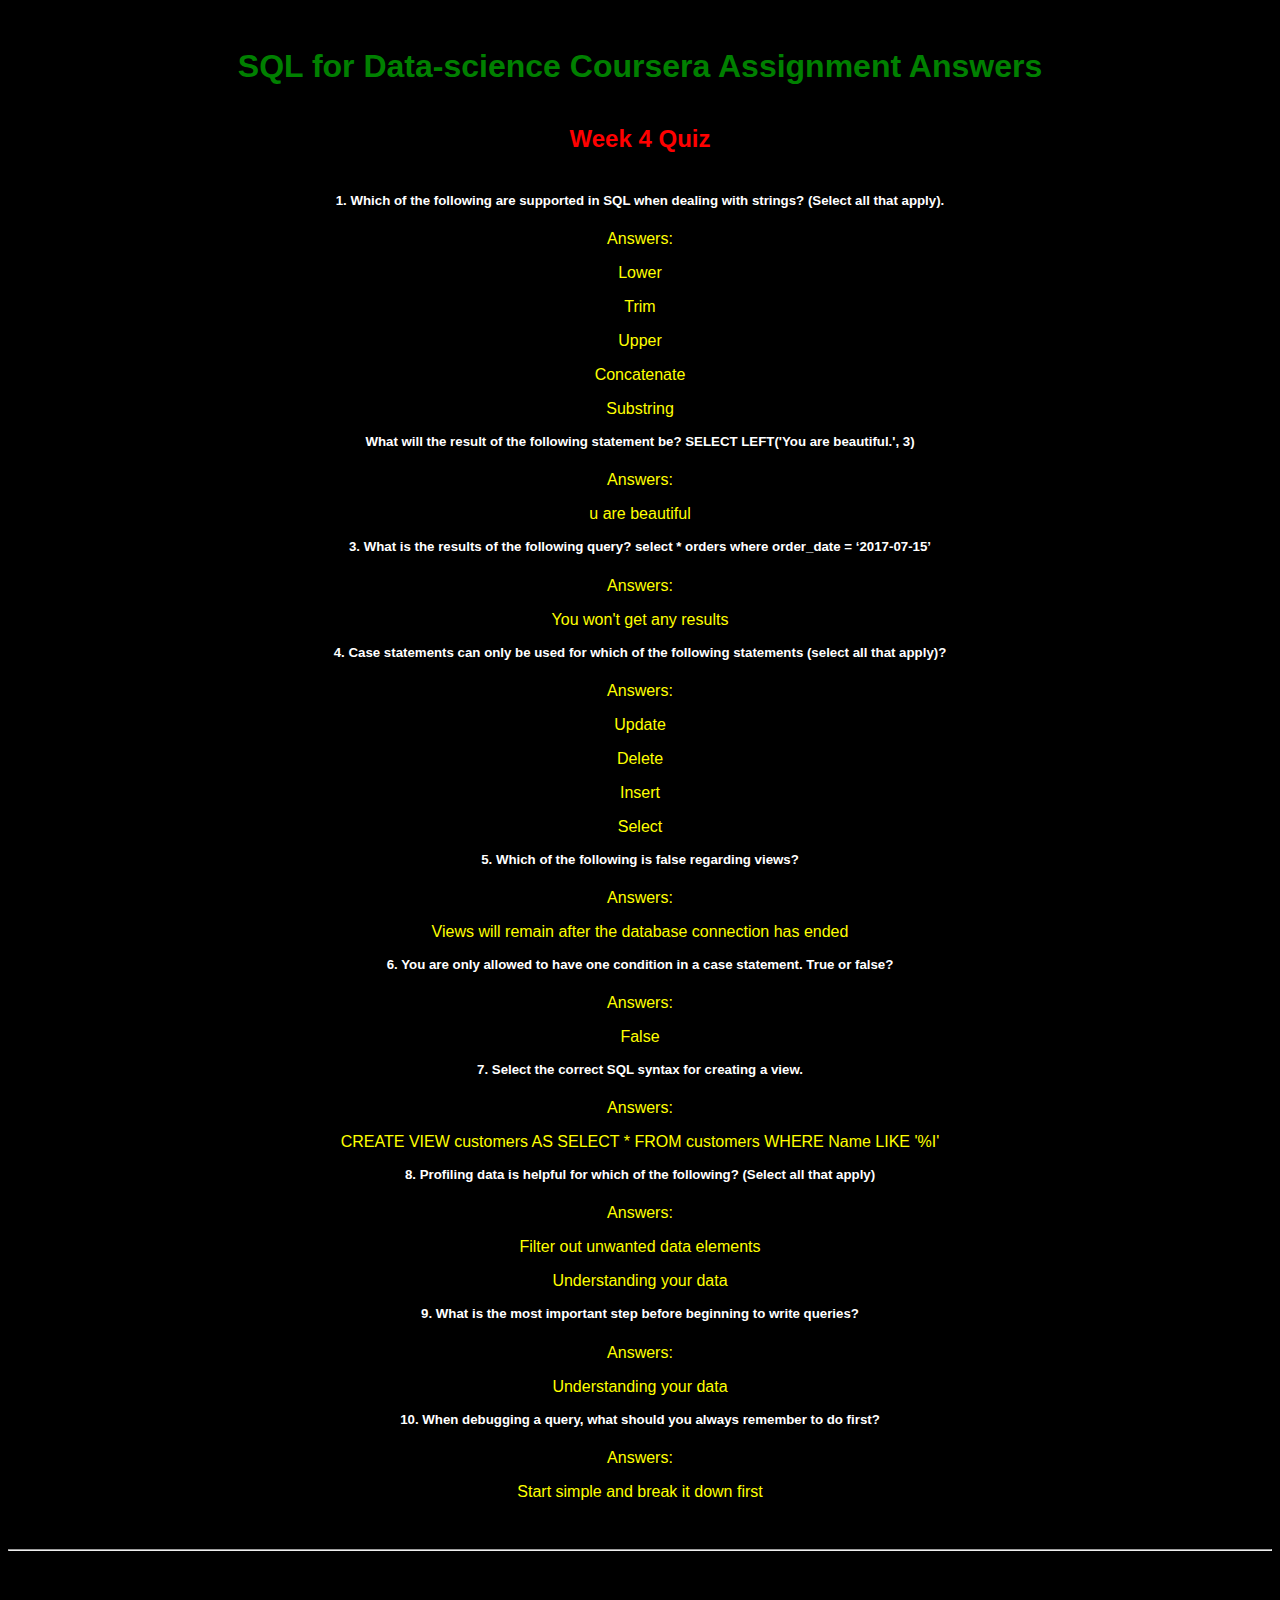
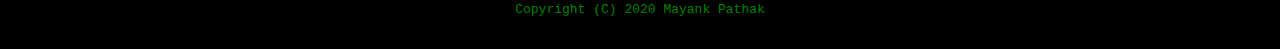
<file: week4quiz.html>
<!doctype html>

<!-- this is a comment for human! -->

<html lang="en">

<header>
  <!-- change the name to yours! -->
  <title>SQL for Data-Science </title>
  <!-- link to the master cascading stylesheet -->
  <link rel="stylesheet" href="css/master.css">
  <meta name="viewport" content="width=device-width, initial-scale=1, shrink-to-fit=no">
  <meta name="name" content="SQL for Data-science">
</header>

<body>
  
  <!-- add the name for the website -->
  <h1>SQL for Data-science Coursera Assignment Answers</h1>

  <!-- add a section called "About Me" -->
  <h2>Week 4 Quiz</h2>

  <!-- add a few paragraph lines to describe you -->
  <p><h5> 1. Which of the following are supported in SQL when dealing with strings? (Select all that apply).</h5></p> <!-- where do you live? -->
  <p>Answers:</p> <!-- Where studying/studied? -->
  <p>  Lower   </p>
  <p> Trim </p>
  <p>Upper </p>
  <p> Concatenate </p>
  <p> Substring </p>
 

<p><h5> What will the result of the following statement be?
SELECT LEFT('You are beautiful.', 3)</h5></p>
<p>Answers:</p>
<p>	u are beautiful</p>



<p><h5> 3. What is the results of the following query?
select * orders
where order_date = ‘2017-07-15’ </h5></p>
<p>Answers:</p>
<p> You won't get any results </p>



<p><h5> 4. Case statements can only be used for which of the following statements (select all that apply)?</h5></p>
<p>Answers:</p>
<p> Update </p>
<p> Delete  </p>
<p>	Insert  </p>
<p>Select </p>



<p><h5> 5. Which of the following is false regarding views?</h5></p>
<p>Answers:</p>
<p>   Views will remain after the database connection has ended   </p>



<p><h5>  6. You are only allowed to have one condition in a case statement. True or false?</h5></p>
<p>Answers:</p>
<p>  False  </p>


<p><h5>   7. Select the correct SQL syntax for creating a view.</h5></p>
<p>Answers:</p>
<p>  CREATE VIEW
customers AS
SELECT *
FROM customers
WHERE Name LIKE '%I' </p>


<p><h5>   8. Profiling data is helpful for which of the following? (Select all that apply)</h5></p>
<p>Answers:</p>
<p>  Filter out unwanted data elements  </p>
<p> Understanding your data </p>


<p><h5>  9. What is the most important step before beginning to write queries?</h5></p>
<p>Answers:</p>
<P>  Understanding your data   </p>


<p><h5>  10. When debugging a query, what should you always remember to do first?</h5></p>
<p>Answers:</p>
<p>   Start simple and break it down first  </p>



</body>

<footer>
  <hr>
  <!-- change the name to yours! -->
  <code>Copyright (C) 2020 Mayank Pathak</code>
</footer>

</html>
</file>
<file: css/master.css>
/* Cascading stylesheet for the website */

/* Text inside these asterisks and slashes are comments for human */

  a {
    color: blue; /* set the text color to blue here */
    text-decoration: none; /* This means we do not want hyperlinks to be underlined */
  }

  a:hover {
    color: red; /* set the text color to red here */
    text-decoration: none; /* This means we do not want hyperlinks to be underlined */
  }

  body {
    background-color: black; /* set the background color here */
    color: yellow; /* set the text color to black here */
    font-family: Arial, Helvetica, sans-serif;  /* set the font here */
    text-align: center; /* set the text alignment here */
   }

  footer {
	  color:green;
    margin-top: 2rem;
    margin-bottom: 2rem;
  }

  h1 {
	  color:green;
    margin-bottom: 0.5rem;
    margin-top: 3rem;
   }

  h2 {
    color: Red; /* set the text color of to #075AAB here */
    /* set both the bottom margin and top margin to 2.5rem here */
    margin-bottom: 2.5rem;
    margin-top: 2.5rem;
   }

  h3 {
    margin-bottom: 0;
    margin-top: 2rem;
  }

  h4 {
    margin-bottom: 1rem;
    margin-top: 0.5rem;
  }

  h5 {
	  color:white;
    margin-top: 0.5rem;
  }

  hr {
    margin-bottom: 3rem;
    margin-top: 3rem;
  }

  /* this controls how the bullet points in the resume page looks */
  ul {
    display: table;
    margin: 0 auto;
    text-align: left;
  }
</file>
